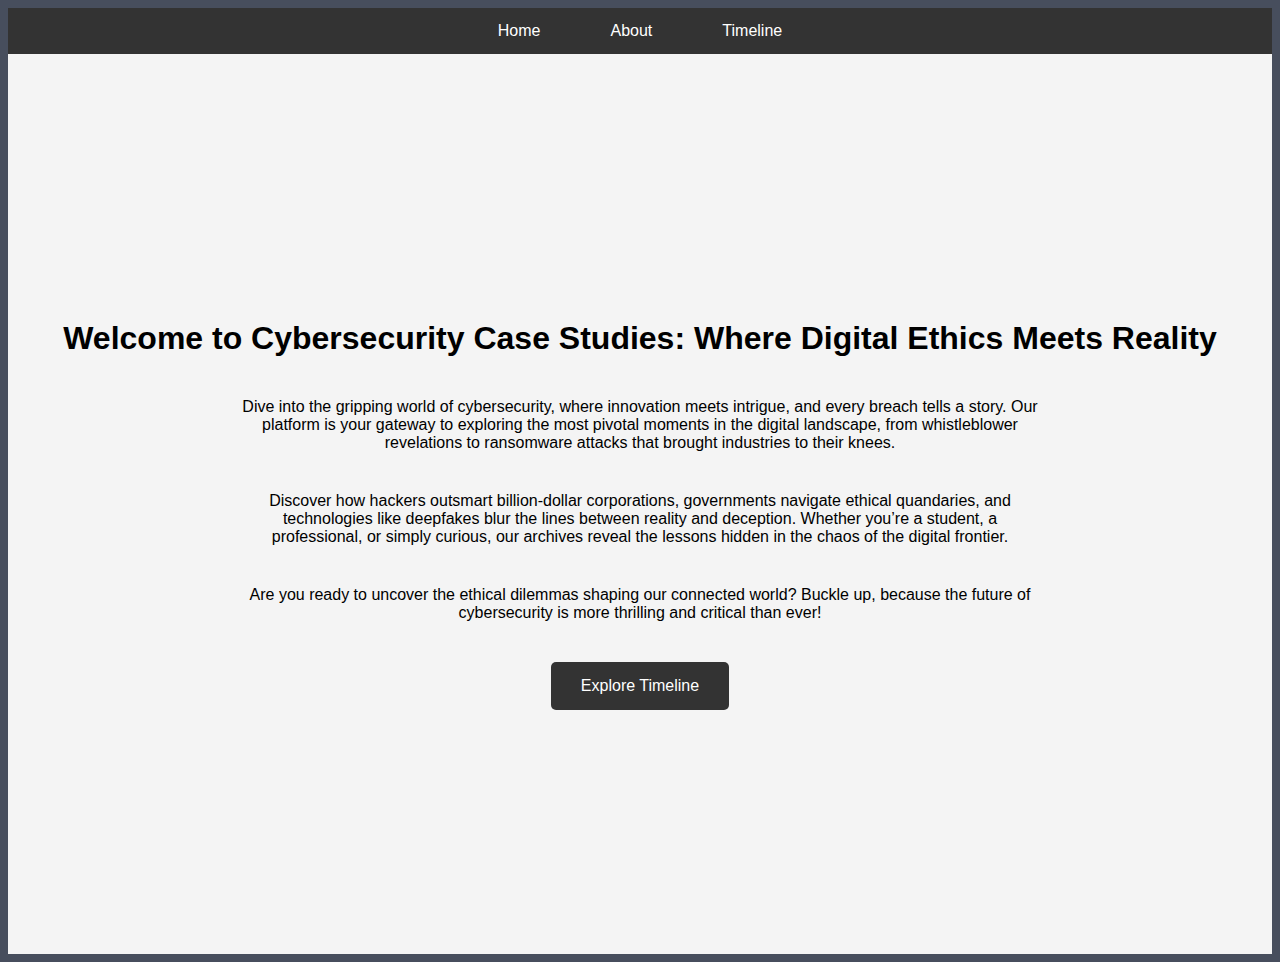
<file: index.html>
<!DOCTYPE html>
<html lang="en">
<head>
    <meta charset="UTF-8">
    <meta name="viewport" content="width=device-width, initial-scale=1.0">
    <title>Home - Cybersecurity Case Studies</title>
    <link rel="stylesheet" href="styles.css">
</head>
<body>
    <header>
        <nav>
            <ul class="navbar">
                <li><a href="index.html">Home</a></li>
                <li><a href="about.html">About</a></li>
                <li><a href="timeline.html">Timeline</a></li>
            </ul>
        </nav>
    </header>

    <main>
        <section id="hero" style="text-align: center; padding: 50px 20px; background-color: #f4f4f4; height: 100vh; display: flex; flex-direction: column; justify-content: center; align-items: center;">
            <h1>Welcome to Cybersecurity Case Studies: Where Digital Ethics Meets Reality</h1>
            <p style="max-width: 800px; margin: 20px auto;">Dive into the gripping world of cybersecurity, where innovation meets intrigue, and every breach tells a story. Our platform is your gateway to exploring the most pivotal moments in the digital landscape, from whistleblower revelations to ransomware attacks that brought industries to their knees.</p>
            <p style="max-width: 800px; margin: 20px auto;">Discover how hackers outsmart billion-dollar corporations, governments navigate ethical quandaries, and technologies like deepfakes blur the lines between reality and deception. Whether you’re a student, a professional, or simply curious, our archives reveal the lessons hidden in the chaos of the digital frontier.</p>
            <p style="max-width: 800px; margin: 20px auto;">Are you ready to uncover the ethical dilemmas shaping our connected world? Buckle up, because the future of cybersecurity is more thrilling and critical than ever!</p>
            <a href="timeline.html" style="text-decoration: none; padding: 15px 30px; background-color: #333; color: white; border-radius: 5px; margin-top: 20px;">Explore Timeline</a>
        </section>
        


    </main>

</body>
</html>
</file>
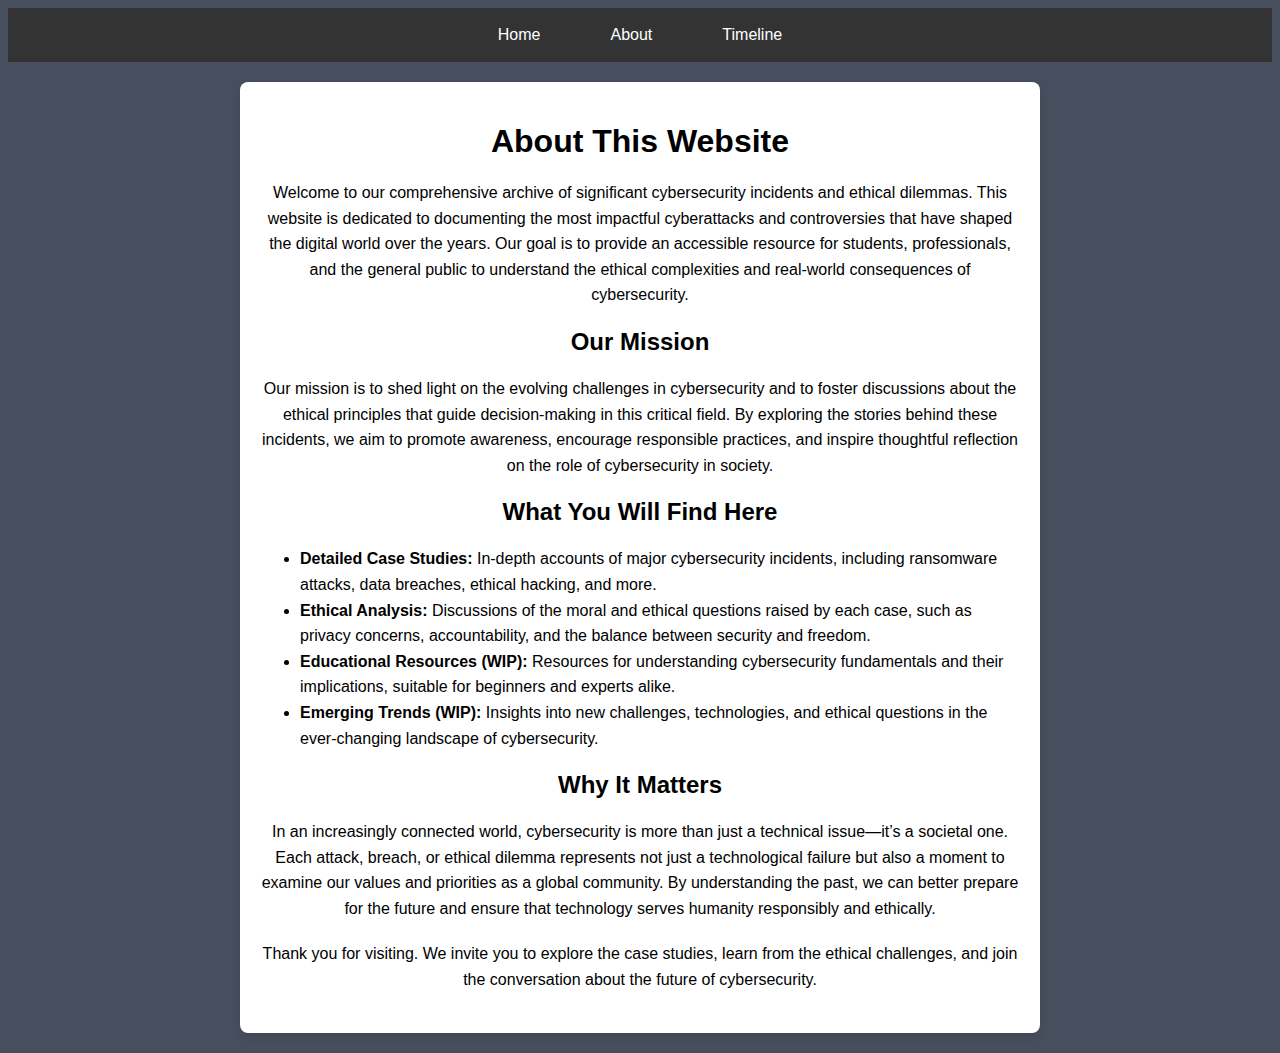
<file: about.html>
<!DOCTYPE html>
<html lang="en">
<head>
    <meta charset="UTF-8">
    <meta name="viewport" content="width=device-width, initial-scale=1.0">
    <title>About Us</title>
    <link rel="stylesheet" href="styles.css">
    <style>
        main {
            text-align: center;
            max-width: 800px;
            margin: 20px auto;
            padding: 20px;
            background: #ffffff;
            box-shadow: 0 4px 8px rgba(0, 0, 0, 0.1);
            border-radius: 8px;
        }

        h1, h2 {
            margin-bottom: 20px;
        }

        p, ul {
            margin-bottom: 20px;
            line-height: 1.6;
        }

        ul {
            text-align: left;
            margin: 0 auto;
            display: inline-block;
        }
    </style>
</head>
<body>
    <header>
        <nav>
            <ul class="navbar">
                <li><a href="index.html">Home</a></li>
                <li><a href="about.html">About</a></li>
                <li><a href="timeline.html">Timeline</a></li>
            </ul>
        </nav>
    </header>

    <main>
        <section id="about">
            <h1>About This Website</h1>
            <p>Welcome to our comprehensive archive of significant cybersecurity incidents and ethical dilemmas. This website is dedicated to documenting the most impactful cyberattacks and controversies that have shaped the digital world over the years. Our goal is to provide an accessible resource for students, professionals, and the general public to understand the ethical complexities and real-world consequences of cybersecurity.</p>

            <h2>Our Mission</h2>
            <p>Our mission is to shed light on the evolving challenges in cybersecurity and to foster discussions about the ethical principles that guide decision-making in this critical field. By exploring the stories behind these incidents, we aim to promote awareness, encourage responsible practices, and inspire thoughtful reflection on the role of cybersecurity in society.</p>

            <h2>What You Will Find Here</h2>
            <ul>
                <li><strong>Detailed Case Studies:</strong> In-depth accounts of major cybersecurity incidents, including ransomware attacks, data breaches, ethical hacking, and more.</li>
                <li><strong>Ethical Analysis:</strong> Discussions of the moral and ethical questions raised by each case, such as privacy concerns, accountability, and the balance between security and freedom.</li>
                <li><strong>Educational Resources (WIP):</strong> Resources for understanding cybersecurity fundamentals and their implications, suitable for beginners and experts alike.</li>
                <li><strong>Emerging Trends (WIP):</strong> Insights into new challenges, technologies, and ethical questions in the ever-changing landscape of cybersecurity.</li>
            </ul>

            <h2>Why It Matters</h2>
            <p>In an increasingly connected world, cybersecurity is more than just a technical issue—it’s a societal one. Each attack, breach, or ethical dilemma represents not just a technological failure but also a moment to examine our values and priorities as a global community. By understanding the past, we can better prepare for the future and ensure that technology serves humanity responsibly and ethically.</p>

            <p>Thank you for visiting. We invite you to explore the case studies, learn from the ethical challenges, and join the conversation about the future of cybersecurity.</p>
        </section>
    </main>
</body>
</html>
</file>
<file: styles.css>
.navbar {
    list-style-type: none;
    margin: 0;
    padding: 0;
    display: flex;
    justify-content: center;
    background-color: #333;
}

.navbar li {
    margin: 0 15px;
}

.navbar a {
    text-decoration: none;
    color: white;
    padding: 14px 20px;
    display: block;
    text-align: center;
}

.navbar a:hover {
    background-color: #575757;
    color: white;
}


* {
    box-sizing: border-box;
  }
  
  /* Set a background color */
  body {
    background-color: #474e5d;
    font-family: Helvetica, sans-serif;
  }
  
  /* The actual timeline (the vertical ruler) */
  .timeline {
    position: relative;
    max-width: 1200px;
    margin: 0 auto;
  }
  
  /* The actual timeline (the vertical ruler) */
  .timeline::after {
    content: '';
    position: absolute;
    width: 6px;
    background-color: white;
    top: 0;
    bottom: 0;
    left: 50%;
    margin-left: -3px;
  }
  
.timeline-image {
    width: 100%;
    max-width: 150px;
    height: auto;
    margin: 10px 0;
    display: block;
}


  /* Container around content */
  .container {
    padding: 10px 40px;
    position: relative;
    background-color: inherit;
    width: 50%;
  }
  
  /* The circles on the timeline */
  .container::after {
    content: '';
    position: absolute;
    width: 25px;
    height: 25px;
    right: -17px;
    background-color: white;
    border: 4px solid #FF9F55;
    top: 15px;
    border-radius: 50%;
    z-index: 1;
  }
  
  /* Place the container to the left */
  .left {
    left: 0;
  }
  
  /* Place the container to the right */
  .right {
    left: 50%;
  }
  
  /* Add arrows to the left container (pointing right) */
  .left::before {
    content: " ";
    height: 0;
    position: absolute;
    top: 22px;
    width: 0;
    z-index: 1;
    right: 30px;
    border: medium solid white;
    border-width: 10px 0 10px 10px;
    border-color: transparent transparent transparent white;
  }
  
  /* Add arrows to the right container (pointing left) */
  .right::before {
    content: " ";
    height: 0;
    position: absolute;
    top: 22px;
    width: 0;
    z-index: 1;
    left: 30px;
    border: medium solid white;
    border-width: 10px 10px 10px 0;
    border-color: transparent white transparent transparent;
  }
  
  /* Fix the circle for containers on the right side */
  .right::after {
    left: -16px;
  }
  
  /* The actual content */
  .content {
    padding: 20px 30px;
    background-color: white;
    position: relative;
    border-radius: 6px;
  }
  
  /* Media queries - Responsive timeline on screens less than 600px wide */
  @media screen and (max-width: 600px) {
  /* Place the timelime to the left */
    .timeline::after {
      left: 31px;
    }
  
  /* Full-width containers */
    .container {
      width: 100%;
      padding-left: 70px;
      padding-right: 25px;
    }
  
  /* Make sure that all arrows are pointing leftwards */
    .container::before {
      left: 60px;
      border: medium solid white;
      border-width: 10px 10px 10px 0;
      border-color: transparent white transparent transparent;
    }
  
  /* Make sure all circles are at the same spot */
    .left::after, .right::after {
      left: 15px;
    }
  
  /* Make all right containers behave like the left ones */
    .right {
      left: 0%;
    }
  }
</file>
